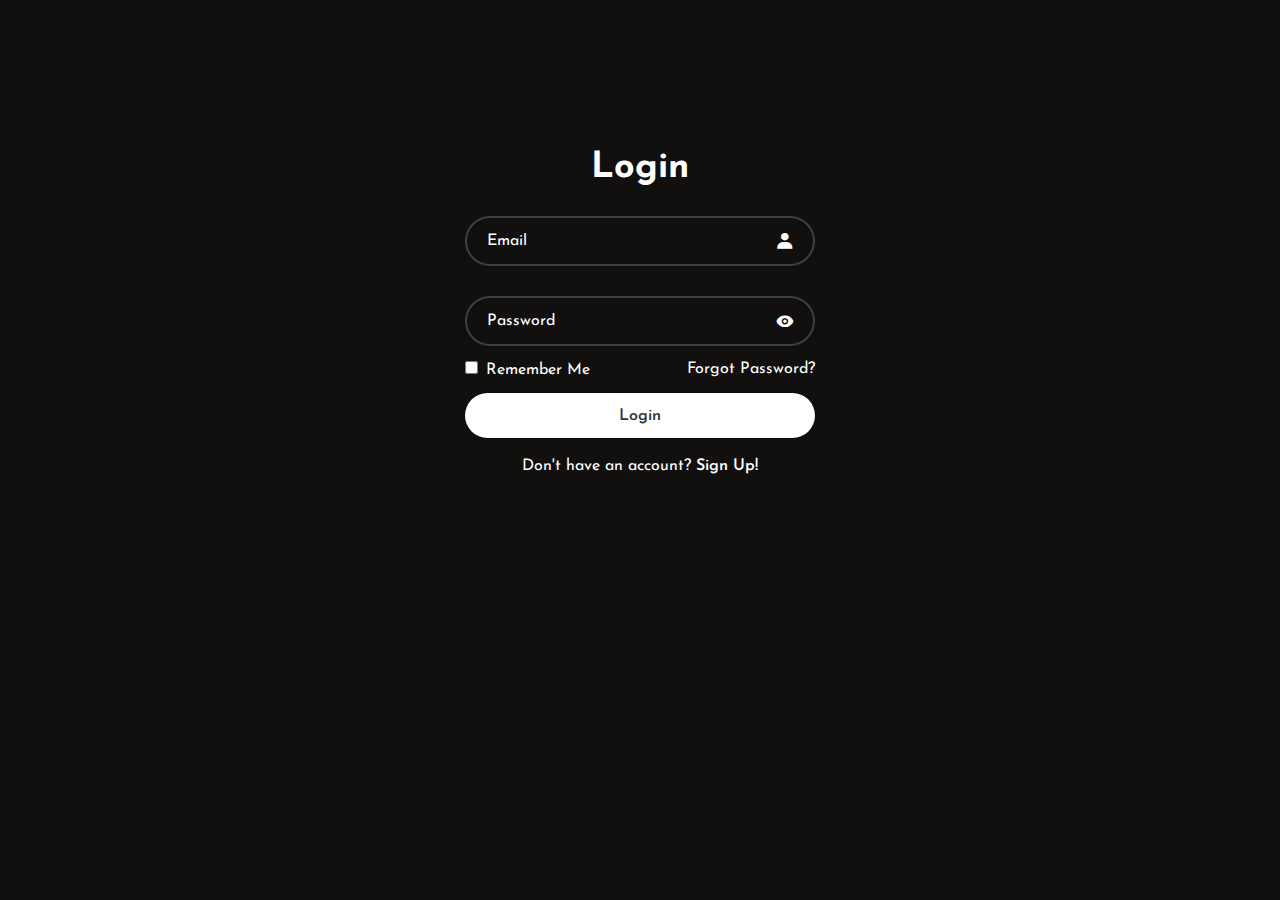
<file: index.html>
<!DOCTYPE html>
<html lang="en">
	<head>
		<!-- Meta Tags -->
		<meta charset="UTF-8" />
		<meta
			name="viewport"
			content="width=device-width, initial-scale=1.0, maximum-scale=1.0, minimum-scale=1.0, user-scalable=no"
		/>
		<meta name="mobile-web-wapp-capable" content="yes" />
		<meta name="theme-color" content="#000" />
		<!-- Link Tags -->
		<link rel="stylesheet" href="css/main.css" />
		<link rel="manifest" href="/manifest.json" />
		<link rel="apple-touch-icon" href="assets/svgs/check.svg" />
		<link
			rel="stylesheet"
			href="https://fonts.googleapis.com/css2?family=Material+Symbols+Outlined"
		/>
		<link
			rel="shortcut icon"
			href="assets/imgs/spider.jpg"
			type="image/x-icon"
		/>
		<link
			href="https://unpkg.com/boxicons@2.1.4/css/boxicons.min.css"
			rel="stylesheet"
		/>
		<!-- Scripts -->
		<script type="module" defer src="js/app.js"></script>
		<!-- Title -->
		<title>To Do</title>
	</head>
	<body>
		<!-- NAVBAR -->
		<nav>
			<header>
				<div class="icon" id="close-nav">
					<img
						src="assets/svgs/add-small.svg"
						width="35"
						height="35"
						alt=""
					/>
				</div>
				<div class="add-list-container">
					<div class="add-list-input">
						<input
							type="text"
							id="list-input"
							autocomplete="off"
							spellcheck="false"
							inputmode="text"
							placeholder="New List"
						/>
					</div>
				</div>
			</header>
			<ul id="main-lists"></ul>
			<ul id="lists"></ul>
		</nav>

		<!-- COMPONENTS  -->
		<div class="component tasks-main-container show" data-id="to-do-list">
			<header>
				<div class="icon" id="open-nav">
					<i class="bx bx-menu bx-sm" style="color: #ffffff"></i>
				</div>
				<h1 class="title" id="listTitle"></h1>
				<input
					type="text"
					value="My Day"
					id="renameListInput"
					placeholder="Untitled List"
					inputmode="text"
					autocomplete="off"
					spellcheck="false"
				/>
				<div class="icon hoverable" id="list-options-menu">
					<i class="bx bx-dots-horizontal-rounded bx-sm"></i>
				</div>
				<span class="material-symbols-outlined bar_chart">
					bar_chart
				</span>
			</header>
			<div class="tasksInput">
				<div class="icon">
					<i class="bx bx-plus bx-sm"></i>
				</div>
				<input
					type="text"
					autocomplete="off"
					spellcheck="false"
					id="tasks-input"
					placeholder="What do you wanna do today?"
					inputmode="text"
				/>
				<div class="icon" id="validation-icon">
					<i class="bx bxs-send"></i>
				</div>
			</div>
			<div id="tasks-list" style="position: relative">
				<div class="empty-message">
					<h1 class="empty-message__title"></h1>
					<p class="empty-message__description"></p>
				</div>

				<header class="list-header">
					<h2>HIGH PRIORITY</h2>
					<span>1</span>
					<div class="icon">
						<i class="bx bx-chevron-down"></i>
					</div>
				</header>
				<ul class="show" style="--list-color: red">
					<div class="tasks-container" priority="high"></div>
				</ul>
				<header class="list-header">
					<h2>MEDIUM PRIORITY</h2>
					<span>1</span>
					<div class="icon">
						<i class="bx bx-chevron-down"></i>
					</div>
				</header>
				<ul class="show" style="--list-color: orange">
					<div class="tasks-container" priority="medium"></div>
				</ul>
				<header class="list-header">
					<h2>LOW PRIORITY</h2>
					<span>1</span>
					<div class="icon">
						<i class="bx bx-chevron-down"></i>
					</div>
				</header>
				<ul class="show" style="--list-color: blue">
					<div class="tasks-container" priority="low"></div>
				</ul>
				<header class="list-header">
					<h2>NO PRIORITY</h2>
					<span>1</span>
					<div class="icon">
						<i class="bx bx-chevron-down"></i>
					</div>
				</header>
				<ul class="show" style="--list-color: gray">
					<div class="tasks-container" priority="no"></div>
				</ul>
				<header class="list-header">
					<h2>HABITS</h2>
					<span>1</span>
					<div class="icon">
						<i class="bx bx-chevron-down"></i>
					</div>
				</header>
				<ul class="show" style="--list-color: gray">
					<div class="tasks-container"></div>
				</ul>
				<header class="list-header">
					<h2>COMPLETED</h2>
					<span>1</span>
					<div class="icon">
						<i class="bx bx-chevron-down"></i>
					</div>
				</header>
				<ul class="show completedList" style="--list-color: gray">
					<div class="tasks-container" id="completedList"></div>
				</ul>
			</div>
		</div>
		<div
			class="component habits-container underDev"
			data-id="habit-tracker"
		>
			<h1>Habit Tracker (Soon)</h1>
		</div>
		<div class="component timer-container underDev" data-id="stop-watch">
			<h1>Stop Watch (Soon)</h1>
		</div>
		<div class="component search-container underDev" data-id="search">
			<h1>Search (Soon)</h1>
		</div>
		<div class="component settings-container underDev" data-id="settings">
			<h1>Settings (Soon)</h1>
		</div>

		<!-- SUBCOMPONENTS -->
		<div class="tasksOverview">
			<div class="profile">
				<img
					src="assets/imgs/spider.jpg"
					width="64"
					height="64"
					alt=""
				/>
				<div>
					<h1 class="greeting"></h1>
					<p>Keep Up The Hard Work, Champion!</p>
				</div>
				<img
					class="tasksOverviewCloseBtn"
					src="assets/svgs/close.svg"
					style="margin-left: auto; border: none !important"
					height="24"
					width="24"
					alt=""
				/>
			</div>

			<div style="overflow: auto">
				<h2 style="font-size: 20px; opacity: 0.8">
					Weekly Tasks Overview
				</h2>
				<div class="container">
					<div class="card">
						<span class="completedTasks">0</span>
						<div class="label">Completed Tasks</div>
					</div>
					<div class="card">
						<span class="undoneTasks">0</span>
						<div class="label">Undone Tasks</div>
					</div>
				</div>
				<div class="stats">
					<header>
						<h2>Completion Of Daily Tasks</h2>
						<div class="change-week">
							<div class="prev">&lt;</div>
							<div class="week">1/5-1/11</div>
							<div class="next">&gt;</div>
						</div>
					</header>

					<div class="stats-container">
						<div class="numbers">
							<div>100%</div>
							<div>80%</div>
							<div>60%</div>
							<div>40%</div>
							<div>20%</div>
							<div>0%</div>
						</div>
						<div class="stats_container">
							<div
								class="bar"
								name="Sun"
								style="--height: 0%"
							></div>
							<div
								class="bar"
								name="Mon"
								style="--height: 0%"
							></div>
							<div
								class="bar"
								name="Tue"
								style="--height: 0%"
							></div>
							<div
								class="bar"
								name="Wed"
								style="--height: 0%"
							></div>
							<div
								class="bar"
								name="Thu"
								style="--height: 0%"
							></div>
							<div
								class="bar"
								name="Fri"
								style="--height: 0%"
							></div>
							<div
								class="bar"
								name="Sat"
								style="--height: 0%"
							></div>
						</div>
					</div>
				</div>
				<br />
				<div class="completed-tasks">
					<h2>Completed Tasks Percantage</h2>
					<div class="progress percentage-circle">
						<div class="circle percentage-text">0%</div>
					</div>
					<div class="label"></div>
				</div>
				<div class="growth">
					<span class="growth-decrease">+15%</span>
					<div class="label growthDecreaseMessege">
						Growth From Last Week!
					</div>
				</div>
			</div>
		</div>

		<!-- FOOTER -->
		<footer>
			<div class="icon link" data-id="to-do-list">
				<svg
					xmlns="http://www.w3.org/2000/svg"
					width="30"
					height="30"
					viewBox="0 0 24 24"
					fill="none"
					stroke="#fff"
					stroke-width="2.5"
					stroke-linecap="round"
					stroke-linejoin="round"
					class="feather feather-check-circle"
				>
					<path d="M22 11.08V12a10 10 0 1 1-5.93-9.14"></path>
					<polyline points="22 4 12 14.01 9 11.01"></polyline>
				</svg>
			</div>
			<div class="icon link" data-id="habit-tracker">
				<svg
					xmlns="http://www.w3.org/2000/svg"
					width="30"
					height="30"
					viewBox="0 0 24 24"
					fill="none"
					stroke="#fff"
					stroke-width="2"
					stroke-linecap="round"
					stroke-linejoin="round"
					class="feather feather-target"
				>
					<circle cx="12" cy="12" r="10"></circle>
					<circle cx="12" cy="12" r="6"></circle>
					<circle cx="12" cy="12" r="2"></circle>
				</svg>
			</div>
			<div class="icon link" data-id="stop-watch">
				<svg
					xmlns="http://www.w3.org/2000/svg"
					width="30"
					height="30"
					viewBox="0 0 24 24"
					fill="none"
					stroke="#fff"
					stroke-width="2.5"
					stroke-linecap="round"
					stroke-linejoin="round"
					class="feather feather-clock"
				>
					<circle cx="12" cy="12" r="10"></circle>
					<polyline points="12 6 12 12 16 14"></polyline>
				</svg>
			</div>
			<div class="icon link" data-id="search">
				<svg
					xmlns="http://www.w3.org/2000/svg"
					width="30"
					height="30"
					viewBox="0 0 24 24"
					fill="none"
					stroke="#fff"
					stroke-width="2.5"
					stroke-linecap="round"
					stroke-linejoin="round"
					class="feather feather-search"
				>
					<circle cx="11" cy="11" r="8"></circle>
					<line x1="21" y1="21" x2="16.65" y2="16.65"></line>
				</svg>
			</div>
			<div class="icon link settings-btn" data-id="settings">
				<svg
					xmlns="http://www.w3.org/2000/svg"
					width="28"
					height="28"
					viewBox="0 0 24 24"
					fill="none"
					stroke="#fff"
					stroke-width="2.5"
					stroke-linecap="round"
					stroke-linejoin="round"
					class="feather feather-settings"
				>
					<circle cx="12" cy="12" r="3"></circle>
					<path
						d="M19.4 15a1.65 1.65 0 0 0 .33 1.82l.06.06a2 2 0 0 1 0 2.83 2 2 0 0 1-2.83 0l-.06-.06a1.65 1.65 0 0 0-1.82-.33 1.65 1.65 0 0 0-1 1.51V21a2 2 0 0 1-2 2 2 2 0 0 1-2-2v-.09A1.65 1.65 0 0 0 9 19.4a1.65 1.65 0 0 0-1.82.33l-.06.06a2 2 0 0 1-2.83 0 2 2 0 0 1 0-2.83l.06-.06a1.65 1.65 0 0 0 .33-1.82 1.65 1.65 0 0 0-1.51-1H3a2 2 0 0 1-2-2 2 2 0 0 1 2-2h.09A1.65 1.65 0 0 0 4.6 9a1.65 1.65 0 0 0-.33-1.82l-.06-.06a2 2 0 0 1 0-2.83 2 2 0 0 1 2.83 0l.06.06a1.65 1.65 0 0 0 1.82.33H9a1.65 1.65 0 0 0 1-1.51V3a2 2 0 0 1 2-2 2 2 0 0 1 2 2v.09a1.65 1.65 0 0 0 1 1.51 1.65 1.65 0 0 0 1.82-.33l.06-.06a2 2 0 0 1 2.83 0 2 2 0 0 1 0 2.83l-.06.06a1.65 1.65 0 0 0-.33 1.82V9a1.65 1.65 0 0 0 1.51 1H21a2 2 0 0 1 2 2 2 2 0 0 1-2 2h-.09a1.65 1.65 0 0 0-1.51 1z"
					></path>
				</svg>
			</div>
		</footer>

		<!-- SETTINGS -->
		<aside class="settings-bar">
			<header>
				<h1>Settings</h1>
				<div class="icon close-btn-settings">
					<img
						src="assets/svgs/close.svg"
						width="24"
						height="24"
						alt=""
					/>
				</div>
			</header>

			<h2>General</h2>

			<div class="toggle-container">
				<label for="a" class="h3">Turn on light mode</label>
				<div class="switch-container">
					<label for="a" class="switch" data-settings="light">
						<div class="switch-circle"></div>
					</label>
					<input
						type="checkbox"
						data-settings="light"
						class="toggler"
						id="a"
					/>
					<div class="onOff" data-settings="light">On</div>
				</div>
			</div>
			<div class="toggle-container">
				<label for="b" class="h3">Confirm before deleting</label>
				<div class="switch-container">
					<label
						for="b"
						class="switch"
						data-settings="confirmBeforeDeletion"
					>
						<div class="switch-circle"></div>
					</label>
					<input
						type="checkbox"
						data-settings="confirmBeforeDeletion"
						class="toggler"
						id="b"
					/>
					<div class="onOff" data-settings="confirmBeforeDeletion">
						On
					</div>
				</div>
			</div>
			<div class="toggle-container">
				<label for="x" class="h3">Play Completetion Sound</label>
				<div class="switch-container">
					<label for="x" data-settings="playSound" class="switch">
						<div class="switch-circle"></div>
					</label>
					<input
						type="checkbox"
						data-settings="playSound"
						class="toggler"
						id="x"
					/>
					<div class="onOff" data-settings="playSound">On</div>
				</div>
			</div>

			<h2>Smart Lists</h2>

			<div class="toggle-container">
				<label for="f" class="h3">All</label>
				<div class="switch-container">
					<label for="f" data-settings="showAll" class="switch"
						><div class="switch-circle"></div
					></label>
					<input
						type="checkbox"
						data-settings="showAll"
						class="toggler"
						id="f"
					/>
					<div class="onOff" data-settings="showAll">On</div>
				</div>
			</div>
			<div class="toggle-container">
				<label for="g" class="h3">Completed</label>
				<div class="switch-container">
					<label for="g" data-settings="showCompleted" class="switch"
						><div class="switch-circle"></div
					></label>
					<input
						type="checkbox"
						data-settings="showCompleted"
						class="toggler"
						id="g"
					/>
					<div class="onOff" data-settings="showCompleted">On</div>
				</div>
			</div>

			<h2>Connect</h2>

			<div class="links">
				<p>
					<i
						class="bx bxl-instagram bx-sm"
						style="color: var(--main-color)"
					></i>
					<a tabindex="-1" href="https://instagram.com/"
						>Follow Me On Instagram</a
					>
				</p>
				<p>
					<i
						class="bx bxl-github bx-sm"
						style="color: var(--main-color)"
					></i>
					<a tabindex="-1" href="https://github.com/AliAdel78-Sa"
						>Follow Me On Github</a
					>
				</p>
				<p id="sign-out-btn">
					<i class="bx bx-log-out bx-sm" style="color: #ff0000"></i>
					<span style="color: red">Sign Out</span>
				</p>
			</div>
		</aside>
		<!-- TASK -->
		<div class="task-details">
			<header>
				<h1>Task details</h1>
				<div class="icon" id="close-task-details">
					<svg
						xmlns="http://www.w3.org/2000/svg"
						height="30px"
						viewBox="0 -960 960 960"
						width="30px"
						fill="gray"
					>
						<path
							d="m256-200-56-56 224-224-224-224 56-56 224 224 224-224 56 56-224 224 224 224-56 56-224-224-224 224Z"
						/>
					</svg>
				</div>
			</header>

			<div>
				<section>
					<div class="task" id="task-details-item">
						<div
							class="icon"
							id="completeTaskBtn"
							style="--list-color: gray"
						>
							<img
								src="assets/svgs/check.svg"
								width="15"
								height="15"
								alt=""
							/>
						</div>
						<input
							type="text"
							class="text"
							value="Task 3"
							id="editTaskInput"
							placeholder="Untitled Task"
							autocomplete="off"
							inputmode="text"
							spellcheck="false"
							tabindex="-1"
						/>
						<div class="priority">
							<i
								class="bx bxs-flag-alt bx-sm choose-priority"
							></i>
						</div>
					</div>
				</section>
				<section>
					<textarea
						style="resize: none; width: 100%"
						id="noteTextArea"
						placeholder="Add a note"
						autocomplete="off"
						spellcheck="false"
						tabindex="-1"
						inputmode="text"
					></textarea>
				</section>
			</div>

			<footer>
				<div class="icon move-task-btn">
					<svg
						class="fluentIcon ___12fm75w f1w7gpdv fez10in fg4l7m0"
						aria-label=""
						fill="#fff"
						aria-hidden="true"
						width="20"
						height="20"
						viewBox="0 0 20 20"
						xmlns="http://www.w3.org/2000/svg"
					>
						<path
							d="M9.18 10.5l-1 .87a.5.5 0 10.66.76l2-1.75a.5.5 0 000-.76l-2-1.75a.5.5 0 10-.66.76l1 .87H5.5a.5.5 0 000 1h3.68zM16 16a2 2 0 002-2V6a2 2 0 00-2-2H4a2 2 0 00-2 2v8c0 1.1.9 2 2 2h12zm1-2a1 1 0 01-1 1h-3V5h3a1 1 0 011 1v8zm-5-9v10H4a1 1 0 01-1-1V6a1 1 0 011-1h8z"
							fill="#fff"
						></path>
					</svg>
				</div>
				<div class="task-date">Created Today</div>
				<div class="icon" id="delete-task-btn">
					<svg
						class="fluentIcon ___12fm75w f1w7gpdv fez10in fg4l7m0"
						aria-label=""
						fill="#fff"
						aria-hidden="true"
						width="20"
						height="20"
						viewBox="0 0 20 20"
						xmlns="http://www.w3.org/2000/svg"
					>
						<path
							d="M8.5 4h3a1.5 1.5 0 00-3 0zm-1 0a2.5 2.5 0 015 0h5a.5.5 0 010 1h-1.05l-1.2 10.34A3 3 0 0112.27 18H7.73a3 3 0 01-2.98-2.66L3.55 5H2.5a.5.5 0 010-1h5zM5.74 15.23A2 2 0 007.73 17h4.54a2 2 0 001.99-1.77L15.44 5H4.56l1.18 10.23zM8.5 7.5c.28 0 .5.22.5.5v6a.5.5 0 01-1 0V8c0-.28.22-.5.5-.5zM12 8a.5.5 0 00-1 0v6a.5.5 0 001 0V8z"
							fill="#fff"
						></path>
					</svg>
				</div>
			</footer>
		</div>
		<ul class="priority-container">
			<li
				class="priority-item hoverable"
				data="high"
				color="red"
				style="color: #fff"
			>
				<i class="bx bxs-flag-alt" style="color: red"></i>High Priority
			</li>
			<li
				class="priority-item hoverable"
				data="medium"
				color="orange"
				style="color: #fff"
			>
				<i class="bx bxs-flag-alt" style="color: orange"></i>Medium
				Priority
			</li>
			<li
				class="priority-item hoverable"
				data="low"
				color="blue"
				style="color: #fff"
			>
				<i class="bx bxs-flag-alt" style="color: blue"></i>Low Priority
			</li>
			<li
				class="priority-item hoverable"
				data="no"
				color="gray"
				style="color: #fff"
			>
				<i class="bx bxs-flag-alt" style="color: gray"></i>No Priority
			</li>
		</ul>
		<ul class="move-tasks">
			<h1>Move Task To:</h1>
		</ul>

		<!-- CORNERBTN -->
		<div class="animation-circle"></div>
		<div class="add-task-btn">
			<img src="assets/svgs/add.svg" width="50" height="50" alt="" />
		</div>

		<!-- MENUS -->
		<div class="context-menu" id="list-options">
			<header>
				<h1 class="title">Options</h1>
			</header>
			<section>
				<div class="option hoverable" id="rename-list">
					<div class="icon">
						<img
							src="assets/svgs/rename.svg"
							width="20"
							height="20"
							alt=""
						/>
					</div>
					<div class="text">Rename list</div>
				</div>
				<div class="option hoverable" id="change-theme">
					<div class="icon">
						<img
							width="20"
							height="20"
							src="assets/svgs/color-palette-outline.svg"
							alt=""
						/>
					</div>
					<div class="text">Change theme</div>
					<div class="submenu-icon">
						<img
							src="assets/svgs/arrow-right.svg"
							width="24"
							height="24"
							alt=""
						/>
					</div>
				</div>
			</section>
			<footer>
				<div class="option hoverable red" id="delete-list">
					<div class="icon">
						<img
							src="assets/svgs/trash-outline.svg"
							width="24"
							height="24"
							alt=""
						/>
					</div>
					<div class="text">Delete list</div>
				</div>
			</footer>
		</div>
		<div class="sub-context-menu">
			<div
				class="theme"
				data-settings="red"
				style="--color: #e56b68; --light-color: #f5c4c3"
			>
				<img
					src="assets/svgs/check.svg"
					width="15"
					height="15"
					alt=""
					class="checked"
				/>
			</div>
			<div
				class="theme"
				data-settings="pink"
				style="--color: #e46d8d; --light-color: #f4c5d1"
			>
				<img
					src="assets/svgs/check.svg"
					width="15"
					height="15"
					alt=""
					class="checked"
				/>
			</div>
			<div
				class="theme"
				data-settings="blue"
				style="--color: #78b9fd; --light-color: #aed5ff"
			>
				<img
					src="assets/svgs/check.svg"
					width="15"
					height="15"
					alt=""
					class="checked"
				/>
			</div>
			<div
				class="theme"
				data-settings="ocean"
				style="--color: #097bb9; --light-color: #a5d1e6"
			>
				<img
					src="assets/svgs/check.svg"
					width="15"
					height="15"
					alt=""
					class="checked"
				/>
			</div>
			<div
				class="theme"
				data-settings="green"
				style="--color: #21c784; --light-color: #a6e9ce"
			>
				<img
					src="assets/svgs/check.svg"
					width="15"
					height="15"
					alt=""
					class="checked"
				/>
			</div>
			<div
				class="theme"
				data-settings="green-hyphe"
				style="--color: #479e98; --light-color: #b5d8d6"
			>
				<img
					src="assets/svgs/check.svg"
					width="15"
					height="15"
					alt=""
					class="checked"
				/>
			</div>
		</div>

		<!-- OVERLAYS -->
		<div class="main-overlay"></div>
		<div class="secondry-overlay"></div>
		<div class="transparent-overlay"></div>

		<!-- PRELOADERS -->
		<div id="preloader">
			<span class="loader"></span>
		</div>

		<!-- NOTIFICATIONS -->
		<div class="notifications"></div>

		<!-- MODALS -->
		<div class="modals"></div>
	</body>
</html>
</file>
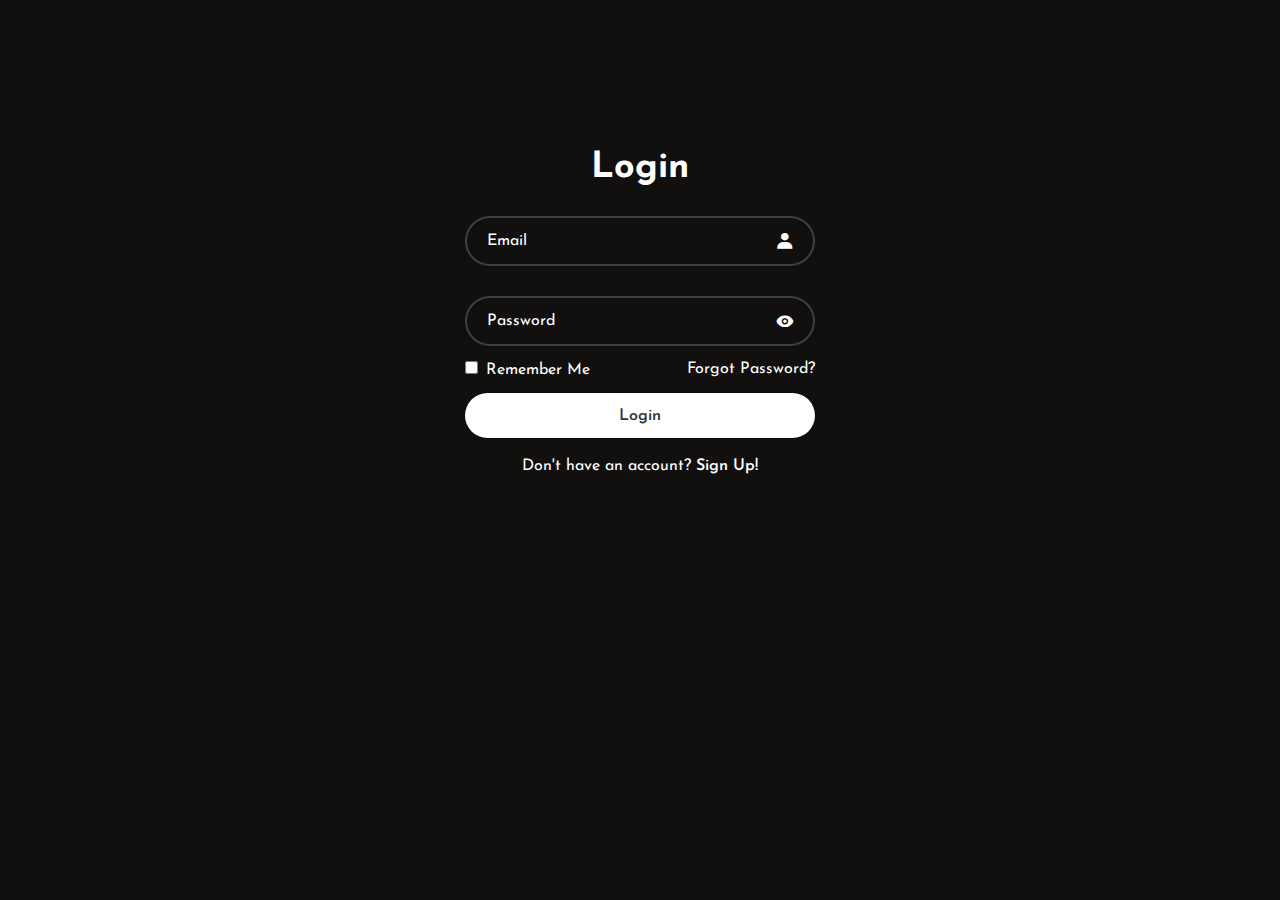
<file: pages/login.html>
<!DOCTYPE html>
<html lang="en">
	<head>
		<meta charset="UTF-8" />
		<meta
			name="viewport"
			content="width=device-width, initial-scale=1.0,maximum-scale=1.0,user-scalable=no"
		/>
		<link rel="stylesheet" href="../css/main.css" />
		<link rel="stylesheet" href="../css/login.css" />
		<link
			rel="stylesheet"
			href="https://fonts.googleapis.com/css2?family=Material+Symbols+Outlined"
		/>
		<link
			rel="shortcut icon"
			href="../assets/imgs/spider.jpg"
			type="image/x-icon"
		/>
		<link
			href="https://unpkg.com/boxicons@2.1.4/css/boxicons.min.css"
			rel="stylesheet"
		/>
		<title>Login Page</title>
	</head>
	<body>
		<div class="notifications"></div>
		<div class="wrapper">
			<h1>Login</h1>
			<div class="input-box">
				<input
					type="email"
					required
					placeholder="Email"
					id="email-input"
					name="email"
					autocomplete="off"
					autofocus
					spellcheck="false"
				/>
				<i class="bx bxs-user"></i>
			</div>
			<div class="input-box">
				<input
					type="password"
					required
					placeholder="Password"
					id="password-input"
					autocomplete="off"
					spellcheck="false"
				/>
				<i class="bx bxs-show" id="showPassword"></i>
				<i
					class="bx bxs-low-vision"
					style="display: none"
					id="hidePassword"
				></i>
			</div>
			<div class="remember-forgot">
				<label for="check">
					<input type="checkbox" id="check" /> Remember Me
				</label>
				<a href="signup.html">Forgot Password?</a>
			</div>
			<button id="login-btn" class="btn">
				<div id="loading" class="hide">
					<span class="loader2"></span>
				</div>
				Login
			</button>
			<div class="register-link">
				<p>
					Don't have an account?
					<a href="signup.html">Sign Up!</a>
				</p>
			</div>
		</div>
		<script type="module" src="../js/login.js"></script>
	</body>
</html>

<!-- alya70934@gmail.com -->
<!-- Ali -->
<!-- Adel -->
<!-- AliAdel78$$$ -->
</file>
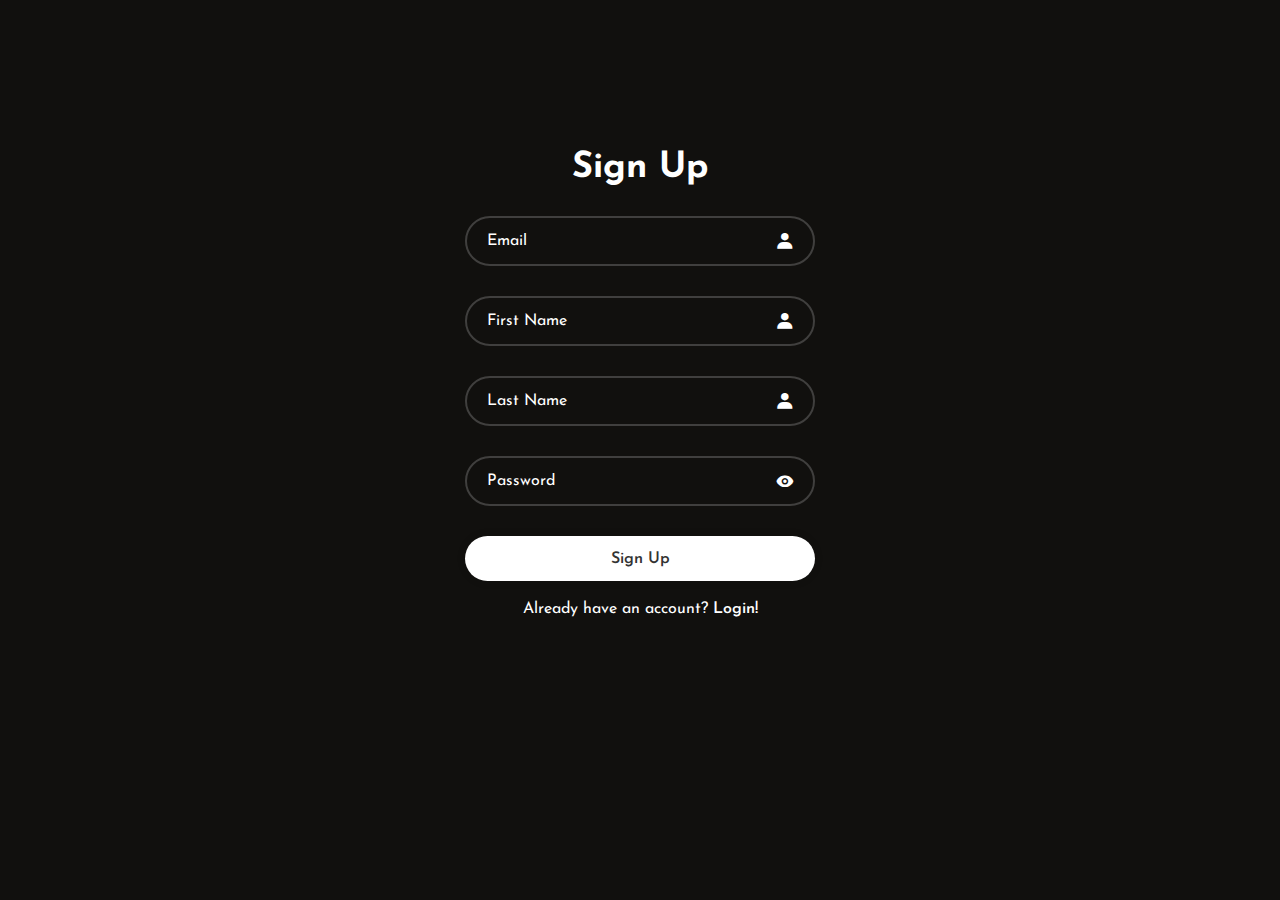
<file: pages/signup.html>
<!DOCTYPE html>
<html lang="en">
	<head>
		<meta charset="UTF-8" />
		<meta
			name="viewport"
			content="width=device-width, initial-scale=1.0,maximum-scale=1.0,user-scalable=no"
		/>
		<link rel="stylesheet" href="../css/main.css" />
		<link rel="stylesheet" href="../css/login.css" />
		<link
			rel="shortcut icon"
			href="../assets/imgs/spider.jpg"
			type="image/x-icon"
		/>
		<link
			rel="stylesheet"
			href="https://fonts.googleapis.com/css2?family=Material+Symbols+Outlined"
		/>
		<link
			href="https://unpkg.com/boxicons@2.1.4/css/boxicons.min.css"
			rel="stylesheet"
		/>
		<title>Sign Up Page</title>
	</head>
	<body>
		<div class="notifications"></div>
		<div class="wrapper">
			<h1>Sign Up</h1>
			<div class="input-box">
				<input
					type="email"
					required
					placeholder="Email"
					id="email-input"
					autocomplete="off"
					spellcheck="false"
				/>
				<i class="bx bxs-user"></i>
			</div>
			<div class="input-box">
				<input
					type="text"
					required
					id="firstname-input"
					placeholder="First Name"
					autocomplete="off"
					spellcheck="false"
				/>
				<i class="bx bxs-user"></i>
			</div>
			<div class="input-box">
				<input
					type="text"
					required
					placeholder="Last Name"
					id="lastname-input"
					autocomplete="off"
					spellcheck="false"
				/>
				<i class="bx bxs-user"></i>
			</div>
			<div class="input-box">
				<input
					type="password"
					required
					placeholder="Password"
					id="password-input"
					name="password"
					autocomplete="off"
					spellcheck="false"
				/>
				<i class="bx bxs-show" id="showPassword"></i>
				<i
					class="bx bxs-low-vision"
					style="display: none"
					id="hidePassword"
				></i>
			</div>
			<button id="signup-btn" class="btn">
				<div id="loading" class="hide">
					<span class="loader2"></span>
				</div>
				Sign Up
			</button>
			<div class="register-link">
				<p>
					Already have an account?
					<a href="login.html">Login!</a>
				</p>
			</div>
		</div>
		<script type="module" src="../js/signup.js"></script>
	</body>
</html>
</file>
<file: css/main.css>
@import url("https://fonts.googleapis.com/css2?family=Josefin+Sans:ital,wght@0,100..700;1,100..700&family=Poppins:ital,wght@0,100;0,200;0,300;0,400;0,500;0,600;0,700;0,800;0,900;1,100;1,200;1,300;1,400;1,500;1,600;1,700;1,800;1,900&family=Work+Sans:ital,wght@0,100..900;1,100..900&display=swap");
* {
  padding: 0;
  margin: 0;
  box-sizing: border-box;
  font-size: 1rem;
  font-family: "Josefin Sans", sans-serif;
  background-color: transparent;
  border: 0 transparent;
  outline: 0 transparent;
  text-decoration: none;
  list-style: none;
  -ms-user-select: none;
  -moz-user-select: none;
  -webkit-user-select: none;
  user-select: none;
  -webkit-tap-highlight-color: transparent;
  -webkit-tap-highlight-color: rgba(0, 0, 0, 0);
  scrollbar-width: none;
  scroll-behavior: smooth;
}

a:visited {
  color: #fff;
}

body {
  background-color: #11100e;
  height: 100dvh;
  overflow-x: hidden;
  display: grid;
  grid-template-rows: 1fr auto;
}

::-webkit-scrollbar {
  display: none;
}

body[theme=red] {
  --main-color: #e56b68;
}

body[theme=green-hyphe] {
  --main-color: #479e98;
}

body[theme=green] {
  --main-color: #21c784;
}

body[theme=ocean] {
  --main-color: #097bb9;
}

body[theme=pink] {
  --main-color: #e46d8d;
}

body[theme=blue] {
  --main-color: #78b9fd;
}

nav {
  background-color: #1f1e1d;
  width: 80%;
  height: 100%;
  padding: 10px 0 0;
  display: grid;
  grid-template: auto auto auto 1fr/1fr;
  overflow: auto;
  transition: 0.3s ease all;
  position: absolute;
  left: 0;
  top: 0;
  transform: translate(-100%);
  z-index: 7;
}
nav * {
  color: #fff;
}
nav header {
  padding-left: 20px;
  padding-bottom: 10px;
  margin-bottom: 20px;
  display: flex;
  align-items: center;
  gap: 20px;
  border-bottom: 1px solid rgba(255, 255, 255, 0.1);
}
nav header .icon {
  width: fit-content;
}
nav #lists {
  border-top: 1px solid rgba(255, 255, 255, 0.1);
  padding-top: 10px;
  margin-top: 10px;
  display: grid;
  grid-template-columns: 1fr;
  grid-template-rows: 1fr;
  transition: 0.3s ease all;
}
nav .list-item {
  display: flex;
  align-items: center;
  gap: 20px;
  padding: 10px 20px;
  border-left: 3px solid transparent;
}
nav .list-item.active {
  background-color: #3b3a38;
  border-left: 3px solid var(--main-color);
}
nav .list-item .icon {
  width: 30px;
}
nav .add-list-container .add-list-input {
  display: flex;
  align-items: center;
  gap: 20px;
  border-left: 3px solid transparent;
}
nav .add-list-container .icon {
  padding-left: 20px;
  width: 50px;
}
nav .add-list-container .icon * {
  color: #78b9fd;
}
nav .add-list-container input {
  width: 100%;
  height: 100%;
  padding: 15px 0;
  color: #fff;
  font-size: 20px;
}
nav .add-list-container input::placeholder {
  color: #fff;
}
nav .add-list-container input:focus::placeholder {
  color: gray;
}
nav.show {
  transform: translate(0);
}

.tasks-main-container {
  padding: 30px 10px 0;
  display: grid;
  grid-template-rows: auto auto 1fr;
  overflow: auto;
}
.tasks-main-container * {
  color: var(--main-color);
}
.tasks-main-container > header {
  display: flex;
  gap: 10px;
  align-items: center !important;
  padding: 0 20px 20px;
}
.tasks-main-container > header h1 {
  font-size: 20px;
}
.tasks-main-container > header #renameListInput {
  font-size: 20px;
  border: 1px solid #fff;
  padding: 10px;
  width: 150px;
  display: none;
}
.tasks-main-container > header #list-options-menu {
  display: flex;
  justify-content: center;
  align-items: center;
  opacity: 0.7;
  margin-left: 10px;
  border-radius: 5px;
  padding: 2px;
}
.tasks-main-container > header #list-options-menu.hover-effect {
  transition: 0.1s ease all;
  background-color: #32312f;
}
.tasks-main-container .tasksInput {
  border-bottom: 1px solid rgba(255, 255, 255, 0.3);
  display: flex;
  align-items: center;
  gap: 10px;
  background-color: #252422;
  height: 50px;
  margin-bottom: 10px;
  border-radius: 5px;
}
.tasks-main-container .tasksInput .icon {
  height: 100%;
  display: flex;
  justify-content: center;
  align-items: center;
  margin-left: 20px;
}
.tasks-main-container .tasksInput .icon * {
  color: var(--main-color);
}
.tasks-main-container .tasksInput .icon .bxs-send {
  color: #fff;
}
.tasks-main-container .tasksInput .icon:last-child {
  background-color: var(--main-color);
  border-radius: 20px;
  height: 30px;
  display: flex;
  justify-content: center;
  align-items: center;
  width: 60px;
  margin-right: 20px;
  display: none;
}
.tasks-main-container .tasksInput .icon:last-child i {
  font-size: 20px;
}
.tasks-main-container .tasksInput input {
  height: 100%;
  width: 100%;
  color: var(--main-color);
}
.tasks-main-container .tasksInput input::placeholder {
  color: var(--main-color);
}
.tasks-main-container .tasksInput input:focus::placeholder {
  color: gray;
}
.tasks-main-container .bar_chart {
  margin-left: auto;
}

#tasks-list {
  overflow: auto;
}
#tasks-list header {
  opacity: 0.6;
  display: flex;
  align-items: center;
  padding-inline: 10px;
  background-color: #292828;
  padding-block: 10px;
  border-radius: 5px;
  border-bottom-right-radius: 0;
  border-bottom-left-radius: 0;
  transition: 0.3s ease all;
}
#tasks-list header.show {
  border-radius: 5px;
}
#tasks-list header .icon {
  transition: 0.3s ease all;
}
#tasks-list header .icon.rotate {
  rotate: -90deg;
}
#tasks-list header h2 {
  margin-right: auto;
}
#tasks-list header * {
  font-weight: normal;
  color: #fff;
}
#tasks-list header span {
  margin-right: 5px;
}

#tasks-list ul {
  display: grid;
  grid-template-rows: 0fr;
  transition: 0.3s ease all;
  background-color: #1f1e1e;
  border-bottom-right-radius: 5px;
  border-bottom-left-radius: 5px;
  margin-bottom: 10px;
}
#tasks-list ul * {
  color: #fff;
}
#tasks-list ul.show {
  grid-template-rows: 1fr;
}
#tasks-list ul > div {
  overflow: hidden;
}

.task-item {
  display: flex;
  align-items: center;
  padding: 15px 20px;
  gap: 15px;
  border-radius: 5px;
  transition: opacity 300ms ease-in-out;
}
.task-item .text {
  margin-top: 3px;
}
.task-item .icon {
  border: 2px solid var(--list-color);
  width: 20px;
  border-radius: 5px;
  aspect-ratio: 1;
  display: flex;
  justify-content: center;
  align-items: center;
  transition: 0.3s ease all;
}
.task-item .icon img {
  display: none;
}
.task-item .due-date {
  margin-left: auto;
}
.task-item.hover-effect {
  transition: 100ms ease all;
  background-color: #3a3a3a;
}
.task-item.checked * {
  color: #fff;
  opacity: 0.6;
}
.task-item.checked .icon {
  background-color: #fff;
  border-color: #fff;
}
.task-item.checked .icon img {
  display: block;
}
.task-item.checked .text {
  text-decoration: line-through;
}

.task-transition {
  opacity: 0;
}

.add-task-btn {
  position: fixed;
  bottom: 80px;
  right: 30px;
  border-radius: 50%;
  width: 55px;
  aspect-ratio: 1;
  display: flex;
  justify-content: center;
  align-items: center;
  background-color: var(--main-color);
}
.add-task-btn * {
  color: #fff;
}

.animation-circle {
  position: fixed;
  bottom: 80px;
  right: 30px;
  border-radius: 50%;
  width: 55px;
  aspect-ratio: 1;
  background-color: var(--main-color);
  scale: 1;
  opacity: 1;
  animation-name: scaling;
  animation-duration: 1s;
  animation-timing-function: ease;
  animation-iteration-count: infinite;
}

@keyframes scaling {
  100% {
    scale: 1.5;
    opacity: 0;
  }
}
aside {
  background-color: #1f1e1d;
  width: 80%;
  height: 100%;
  padding: 20px 20px 0;
  overflow: auto;
  transition: 0.3s ease all;
  position: absolute;
  top: 0;
  left: 100%;
  z-index: 10;
  transform: translate(0%);
}
aside * {
  color: #fff;
}
aside header {
  display: flex;
  justify-content: space-between;
  align-items: center;
  margin-bottom: 20px;
}
aside header h1 {
  font-size: 20px;
}
aside h2 {
  margin-block: 15px;
  font-size: 24px;
}
aside .h3 {
  display: block;
  margin-block: 10px;
  width: fit-content;
}
aside .toggle-container {
  margin-block: 20px;
}
aside .switch-container {
  display: flex;
  align-items: center;
  gap: 5px;
}
aside .switch-container .switch {
  width: 40px;
  height: 19px;
  border-radius: 30px;
  border: 1px solid rgba(255, 255, 255, 0.3);
  position: relative;
  display: flex;
  align-items: center;
  transition: 175ms ease all;
}
aside .switch-container .switch .switch-circle {
  position: absolute;
  aspect-ratio: 1;
  height: 80%;
  background-color: rgba(255, 255, 255, 0.5);
  border-radius: 50%;
  left: 2px;
  transition: 175ms ease all;
}
aside .switch-container .switch.checked {
  background-color: var(--main-color);
  border: 1px solid transparent;
}
aside .switch-container .switch.checked .switch-circle {
  left: 95%;
  transform: translate(-100%);
  background-color: #fff;
}
aside input {
  display: none;
}
aside .links {
  padding: 10px 0;
  display: flex;
  gap: 10px;
  flex-flow: column;
}
aside .links p {
  display: flex;
  align-items: center;
  gap: 20px;
}
aside .links p * {
  color: var(--main-color);
}
aside.show {
  transform: translate(-100%);
}

.context-menu {
  position: fixed;
  bottom: 0;
  background-color: #252422;
  width: 100%;
  border-top-left-radius: 3px;
  border-top-right-radius: 3px;
  z-index: 5;
  opacity: 0;
  pointer-events: none;
  transition: 0.2s ease all;
  transform: translate(0, 30px);
}
.context-menu * {
  color: #fff;
}
.context-menu header {
  display: flex;
  justify-content: center;
  align-items: center;
  padding: 15px;
  border-bottom: 1px solid rgba(255, 255, 255, 0.2);
}
.context-menu section {
  padding: 5px 0;
  border-bottom: 1px solid rgba(255, 255, 255, 0.2);
}
.context-menu footer {
  padding: 5px 0;
}
.context-menu .option {
  margin-block: 10px;
  padding: 10px 20px;
  display: flex;
  align-items: center;
  gap: 10px;
}
.context-menu .option.red * {
  color: #f02626;
}
.context-menu .option.hover-effect {
  transition: 100ms ease all;
  background-color: #32312f;
}
.context-menu.show {
  opacity: 1;
  pointer-events: all;
  transform: translate(0, 0);
}
.context-menu .submenu-icon {
  margin-left: auto;
}

.modal {
  background-color: #222;
  border: 1px solid rgba(255, 255, 255, 0.2);
  color: #fff;
  box-shadow: 0px 0px 15px 3px rgba(0, 0, 0, 0.3);
  padding: 25px;
  width: 350px;
  display: flex;
  flex-flow: column;
  transition: 0.2s ease all;
  position: absolute;
  top: 50%;
  left: 50%;
  transform: translate(-50%, -60%);
  animation-name: fade-in;
  animation-duration: 200ms;
  animation-delay: 0s;
  animation-timing-function: ease-in-out;
  animation-iteration-count: 1;
  animation-fill-mode: both;
  animation-direction: alternate;
  z-index: 1000;
  border-radius: 5px;
  z-index: 15;
}
.modal h2 {
  margin-bottom: 5px;
  font-weight: 500;
  font-size: 22px;
}
.modal p {
  font-size: 13px;
}
.modal .btns {
  display: flex;
  gap: 10px;
  margin-top: 40px;
  padding-inline: 20px;
}
.modal .btns button {
  padding: 5px 20px;
  color: #fff;
  transition: 0.1s all ease;
  display: flex;
  justify-content: center;
  align-items: center;
  font-size: 15px;
  border-radius: 7px;
  box-shadow: 0px 0px 10px 1px rgba(0, 0, 0, 0.2);
  flex: 1;
}
.modal .btns button:first-child {
  background-color: #b11100;
}
.modal .btns button:first-child:hover {
  background-color: #ed4e4e;
}
.modal .btns button:last-child {
  background-color: #313133;
}
.modal .btns button:last-child:hover {
  background-color: #434346;
}

@keyframes fade-in {
  0% {
    opacity: 0;
    transform: translate(-50%, -60%);
  }
  100% {
    opacity: 1;
    transform: translate(-50%, -50%);
  }
}
@keyframes fade-out {
  0% {
    opacity: 1;
    transform: translate(-50%, -50%);
  }
  100% {
    opacity: 0;
    transform: translate(-50%, -60%);
  }
}
.sub-context-menu {
  position: fixed;
  bottom: 0;
  background-color: #252422;
  width: 100%;
  border-top-left-radius: 3px;
  border-top-right-radius: 3px;
  z-index: 17;
  height: 100px;
  opacity: 0;
  pointer-events: none;
  transition: 0.2s ease all;
  transform: translate(0, 30px);
  display: flex;
  align-items: center;
  justify-content: center;
  gap: 10px;
}
.sub-context-menu * {
  color: #fff;
}
.sub-context-menu.show {
  opacity: 1;
  pointer-events: all;
  transform: translate(0, 0);
}
.sub-context-menu .theme {
  border-radius: 50%;
  width: 40px;
  aspect-ratio: 1;
  background-image: linear-gradient(200deg, var(--color), var(--light-color));
  display: flex;
  justify-content: center;
  align-items: center;
}
.sub-context-menu .theme.selected .checked {
  display: block;
}
.sub-context-menu .theme .checked {
  display: none;
}

#preloader {
  background-color: rgb(0, 0, 0);
  z-index: 1000;
  width: 100%;
  height: 100%;
  position: absolute;
  top: 0;
  left: 0;
  display: flex;
  justify-content: center;
  align-items: center;
  transition: 0.2s ease all;
  opacity: 1;
  pointer-events: all;
}
#preloader.hide {
  opacity: 0;
  pointer-events: none;
}

.loader,
.loader:before,
.loader:after {
  border-radius: 50%;
  width: 2.5em;
  height: 2.5em;
  animation-fill-mode: both;
  animation: bblFadInOut 1.8s infinite ease-in-out;
}

.loader {
  color: #fff;
  font-size: 7px;
  position: relative;
  text-indent: -9999em;
  transform: translateZ(0);
  animation-delay: -0.16s;
}

.loader:before,
.loader:after {
  content: "";
  position: absolute;
  top: 0;
}

.loader:before {
  left: -3.5em;
  animation-delay: -0.32s;
}

.loader:after {
  left: 3.5em;
}

@keyframes bblFadInOut {
  0%, 80%, 100% {
    box-shadow: 0 2.5em 0 -1.3em;
  }
  40% {
    box-shadow: 0 2.5em 0 0;
  }
}
body > footer {
  display: flex;
  align-items: center;
  justify-content: center;
  gap: 50px;
  padding: 10px 0;
}

footer .link.active svg {
  stroke: var(--main-color);
}
footer .link {
  transition: 0.2s ease-in-out all;
  animation-duration: 200ms;
  animation-timing-function: ease-in-out;
  animation-iteration-count: 1;
  animation-fill-mode: both;
  animation-direction: alternate;
}

@keyframes scaleDown {
  50% {
    scale: 0.8;
  }
  0%, 100% {
    scale: 1;
  }
}
.task-details {
  background-color: #1f1e1d;
  width: 80%;
  height: 100%;
  padding: 20px 20px 0;
  overflow: auto;
  transition: 0.3s ease all;
  position: absolute;
  top: 0;
  left: 100%;
  z-index: 3;
  transform: translate(0%);
  display: grid;
  grid-template-rows: auto 1fr auto;
}
.task-details header {
  display: flex;
  justify-content: space-between;
  align-items: center;
  border-bottom: 1px solid rgba(255, 255, 255, 0.3);
  padding-bottom: 20px;
}
.task-details header h1 {
  color: #fff;
  font-size: 22px;
}
.task-details > div {
  padding-top: 10px;
  padding-bottom: 20px;
}
.task-details section {
  background-color: #2b2b2b;
  width: 100%;
  padding: 10px;
  border-radius: 5px;
  margin-block: 10px;
}
.task-details section * {
  color: gray;
}
.task-details section textarea {
  min-height: 100px;
  color: #fff;
}
.task-details section textarea::placeholder {
  color: #fff;
}
.task-details section textarea:focus::placeholder {
  color: gray;
}
.task-details section:first-child .task {
  display: flex;
  align-items: center;
  gap: 10px;
}
.task-details section:first-child .task input {
  width: 100%;
  font-size: 1.25rem;
  margin-top: 3px;
  color: #fff;
}
.task-details section:first-child .task .icon {
  border: 2px solid var(--list-color);
  width: 25px;
  border-radius: 5px;
  aspect-ratio: 1;
  display: flex;
  justify-content: center;
  align-items: center;
  transition: 0.3s ease all;
}
.task-details section:first-child .task .icon img {
  display: none;
}
.task-details section:first-child .task.checked * {
  color: #fff;
  opacity: 0.6;
}
.task-details section:first-child .task.checked .icon {
  background-color: #fff;
  border-color: #fff;
}
.task-details section:first-child .task.checked .icon img {
  display: block;
}
.task-details section:first-child .task.checked .text {
  text-decoration: line-through;
}
.task-details footer {
  display: flex;
  justify-content: space-between;
  padding: 20px 0 10px;
  border-top: 1px solid rgba(255, 255, 255, 0.3);
}
.task-details footer * {
  color: #fff;
}
.task-details.show {
  transform: translate(-100%);
}

.priority-container {
  background-color: #222;
  border-radius: 5px;
  width: 200px;
  position: absolute;
  top: 148px;
  left: 100%;
  transform: translateX(-110%);
  transition: 0.15s ease all;
  opacity: 0;
  pointer-events: none;
  z-index: 60;
  box-shadow: 0 0 20px 2px rgba(0, 0, 0, 0.2);
  border: 1px solid rgba(255, 255, 255, 0.1);
}
.priority-container * {
  color: #fff;
}
.priority-container li {
  padding-block: 15px;
  padding-inline: 10px;
  display: flex;
  align-items: center;
  gap: 20px;
  transition: 0.3s ease transform;
  transform: translate(0, 20px);
}
.priority-container li.hover-effect {
  background-color: #32312f;
}
.priority-container.show {
  opacity: 1;
  pointer-events: all;
}
.priority-container.show li {
  transform: translate(0, 0);
}

.move-tasks {
  background-color: #222;
  border-radius: 5px;
  padding: 10px 0;
  width: 200px;
  position: absolute;
  max-height: 500px;
  overflow: auto;
  bottom: 65px;
  left: 70%;
  transition: 0.15s ease all;
  display: flex;
  flex-flow: column;
  transform: translate(-120%, 20px);
  box-shadow: 0 0 20px 2px rgba(0, 0, 0, 0.2);
  border: 1px solid rgba(255, 255, 255, 0.1);
  opacity: 0;
  pointer-events: none;
  z-index: 60;
}
.move-tasks * {
  color: #fff;
}
.move-tasks h1 {
  margin-block: 10px;
  font-size: 20px;
  padding: 0 20px;
}
.move-tasks li {
  display: flex;
  align-items: center;
  gap: 20px;
  padding: 10px 20px;
}
.move-tasks li.hover-effect {
  background-color: #32312f;
}
.move-tasks.show {
  opacity: 1;
  pointer-events: all;
  transform: translate(-120%, 0);
}

.main-overlay {
  position: absolute;
  top: 0;
  left: 0;
  width: 100%;
  height: 100%;
  opacity: 0;
  pointer-events: none;
  background-color: rgba(30, 30, 28, 0.5019607843);
  transition: 0.3s ease all;
  z-index: 2;
}
.main-overlay.show {
  opacity: 1;
  pointer-events: all;
}

.secondry-overlay {
  position: absolute;
  top: 0;
  left: 0;
  width: 100%;
  height: 100%;
  opacity: 0;
  pointer-events: none;
  background-color: rgba(30, 30, 28, 0.5019607843);
  transition: 0.3s ease all;
  z-index: 10;
}
.secondry-overlay.show {
  opacity: 1;
  pointer-events: all;
}

.transparent-overlay {
  position: absolute;
  top: 0;
  left: 0;
  width: 100%;
  height: 100%;
  opacity: 0;
  pointer-events: none;
  background-color: rgba(30, 30, 28, 0.5019607843);
  transition: 0.3s ease all;
  z-index: 10;
  background-color: transparent;
}
.transparent-overlay.show {
  opacity: 1;
  pointer-events: all;
}

.notification {
  gap: 1em;
  padding: 2em;
  position: fixed;
  top: 20px;
  left: 50%;
  max-width: 470px;
  transform: translateX(-50%);
  box-shadow: 0 0 20px 3px #232631;
  background-image: linear-gradient(90deg, #02244b 0%, #232631 40%);
  padding: 1em;
  border-radius: 10px;
  color: #898c97;
  width: 100%;
  animation: fadeOut 400ms ease-out 3s;
  display: flex;
  justify-content: space-between;
  align-items: center;
  animation-name: come;
  animation-duration: 400ms;
  animation-delay: 0s;
  animation-timing-function: ease-in-out;
  animation-iteration-count: 1;
  animation-fill-mode: both;
  animation-direction: alternate;
  z-index: 1000;
}
.notification > div {
  display: flex;
  justify-content: space-between;
  align-items: center;
  gap: 1em;
  width: 100%;
}
.notification span {
  font-size: 1.7em;
}
.notification .close-btn {
  cursor: pointer;
  margin-left: auto;
}
.notification h3 {
  color: #fff;
  margin-bottom: 0.2em;
}
.notification .icon {
  width: 1.5em;
  display: flex;
  justify-content: center;
  align-items: center;
  color: #218afa;
  background-color: #042c5c;
  height: 1.5em;
  border-radius: 8px;
}
.notification.success {
  background-image: linear-gradient(90deg, #084431 0%, #232631 40%);
}
.notification.success .icon {
  color: #26f2b1;
  background-color: #0a4f3a;
}
.notification.danger {
  background-image: linear-gradient(90deg, #480607 0%, #232631 40%);
}
.notification.danger .icon {
  color: #ff5c5a;
  background-color: #590e0e;
}

@keyframes come {
  0% {
    top: -100px;
  }
  100% {
    top: 20px;
  }
}
@keyframes fade {
  0% {
    top: 20px;
  }
  100% {
    top: -100px;
  }
}
@keyframes ripple {
  100% {
    transform: translate(-50%, -50%) scale(100);
    opacity: 0;
  }
}
.component {
  padding: 30px 10px 0;
  overflow: auto;
  display: none;
}
.component.show {
  display: grid;
  grid-template-rows: auto auto 1fr;
}

.underDev.show {
  display: flex;
  justify-content: center;
  align-items: center;
  text-wrap: nowrap;
}
.underDev.show * {
  font-size: 40px;
  color: #fff;
}

.tasksOverview {
  width: 100%;
  height: 100%;
  position: absolute;
  z-index: 50;
  background-color: #000;
  transform: translateY(100%);
  pointer-events: none;
  transition: 0.4s ease transform;
  display: none;
  grid-template-rows: auto 1fr;
  overflow: auto;
  padding: 20px;
}
.tasksOverview.show {
  pointer-events: all;
  transform: translate(0, 0);
}
.tasksOverview * {
  color: #fff;
}

.profile {
  display: flex;
  align-items: center;
  gap: 20px;
  margin-bottom: 30px;
}
.profile img {
  border-radius: 50%;
  border: 1px solid rgba(255, 255, 255, 0.2);
}
.profile * {
  font-size: 20px;
}
.profile p {
  opacity: 0.7;
  font-size: 18px;
  margin-top: 5px;
}

.container {
  display: flex;
  width: 100%;
  gap: 10px;
  margin-top: 10px;
}

.card {
  flex: 1;
  height: 100%;
  background-color: #222;
  border-radius: 7px;
  display: flex;
  justify-content: center;
  align-items: center;
  flex-flow: column;
  gap: 10px;
  padding-block: 25px;
}
.card * {
  font-size: 30px;
}
.card .label {
  opacity: 0.8;
  font-size: 20px;
}

.stats {
  height: 300px;
  background-color: #222;
  border-radius: 7px;
  display: flex;
  flex-flow: column;
  padding: 20px 20px 40px;
  margin-top: 10px;
  gap: 10px;
}
.stats * {
  font-size: 20px;
}
.stats header {
  display: flex;
  justify-content: space-between;
  padding-bottom: 10px;
}
.stats header * {
  font-size: 16px;
}
.stats .change-week {
  display: flex;
  gap: 10px;
}
.stats .change-week .week {
  text-wrap: nowrap;
  color: rgba(255, 255, 255, 0.8);
}
.stats .stats-container {
  display: flex;
  height: 100%;
  gap: 5px;
}
.stats .stats-container .numbers {
  display: flex;
  flex-flow: column;
  justify-content: space-between;
}
.stats .stats-container .numbers * {
  color: rgba(255, 255, 255, 0.8);
  font-size: 14px;
}
.stats .stats-container > .div {
  display: flex;
  flex-flow: column;
  width: 100%;
}
.stats .stats-container .stats_container {
  border-left: 1px solid rgba(255, 255, 255, 0.5);
  width: 100%;
  height: 100%;
  border-bottom: 1px solid rgba(255, 255, 255, 0.5);
  display: flex;
  align-items: flex-end;
  padding-inline: 5px;
  justify-content: space-between;
}
.stats .stats-container .stats_container .bar {
  width: 25px;
  background-color: #3c73eb;
  border-top-left-radius: 4px;
  border-top-right-radius: 4px;
  animation-name: "";
  animation-duration: 0.5s;
  animation-timing-function: ease;
  animation-iteration-count: 1;
  animation-fill-mode: both;
  animation-direction: alternate;
  position: relative;
}
.stats .stats-container .stats_container .bar::after {
  content: attr(name);
  position: absolute;
  bottom: -30px;
  color: rgba(255, 255, 255, 0.5);
  font-size: 14px;
  left: 100%;
  transform: translate(-100%);
}
.stats .stats-container .stats_container .bar::before {
  content: attr(per);
  font-size: 14px;
  position: absolute;
  top: -40px;
  border-radius: 5px;
  transform: translate(-5px, 10px);
  background-color: #fff;
  padding: var(--padding);
  color: rgba(0, 0, 0, 0.8);
  opacity: 0;
  transition: 0.3s ease all;
}
.stats .stats-container .stats_container .bar:hover::before {
  opacity: 1;
  transform: translate(-5px, 0);
}

@keyframes goHigh {
  0% {
    height: 0%;
  }
  100% {
    height: var(--height);
  }
}
@property --gradient-angle {
  syntax: "<length-percentage>";
  inherits: false;
  initial-value: 0%;
}
.completed-tasks {
  width: 100%;
  height: 250px;
  background-color: #222;
  border-radius: 10px;
  margin-top: 10px;
  display: flex;
  justify-content: center;
  align-items: center;
  flex-flow: column;
}
.completed-tasks h2 {
  width: 100%;
  padding-left: 20px;
  margin-bottom: 10px;
}
.completed-tasks .progress {
  transition: --gradient-angle 300ms;
  animation-name: "";
  animation-duration: 0.5s;
  animation-timing-function: ease;
  animation-iteration-count: 1;
  animation-fill-mode: both;
  background-image: conic-gradient(#3c73eb var(--gradient-angle), #383838 var(--gradient-angle));
  animation-direction: alternate;
  width: 38%;
  display: flex;
  justify-content: center;
  align-items: center;
  border-radius: 50%;
  aspect-ratio: 1;
}
.completed-tasks .progress * {
  font-size: 30px;
}
.completed-tasks .progress .circle {
  background-color: #222;
  width: 90%;
  aspect-ratio: 1;
  border-radius: 50%;
  display: flex;
  justify-content: center;
  align-items: center;
}

.growth {
  background-color: #222;
  border-radius: 10px;
  margin-top: 10px;
  display: flex;
  justify-content: center;
  flex-flow: column;
  align-items: center;
  height: 200px;
}
.growth * {
  font-size: 50px;
}
.growth .label {
  opacity: 0.7;
  font-size: 16px;
  margin-top: 10px;
}

.empty-message {
  position: absolute;
  top: 50%;
  left: 50%;
  transform: translate(-50%, -50%);
  width: 300px;
  height: 200px;
  border-radius: 10px;
  display: flex;
  flex-flow: column;
  justify-content: center;
  align-items: center;
  padding: 20px;
  display: none;
}

.empty-message__title {
  font-size: 22px;
  font-weight: bold;
  text-align: center;
}

.empty-message__description {
  margin-top: 10px;
  line-height: 1.5;
  text-align: center;
}/*# sourceMappingURL=main.css.map */
</file>
<file: css/login.css>
body {
  display: flex;
  justify-content: center;
  min-height: 100dvh;
  padding-top: 150px;
}

.wrapper {
  width: 350px;
  color: #fff;
}
.wrapper h1 {
  font-size: 36px;
  text-align: center;
}
.wrapper .input-box {
  position: relative;
  width: 100%;
  height: 50px;
  margin: 30px 0;
}
.wrapper .input-box input {
  color: #fff;
  width: 100%;
  height: 100%;
  border: 2px solid rgba(255, 255, 255, 0.2);
  border-radius: 40px;
  padding: 20px 45px 20px 20px;
}
.wrapper .input-box input::placeholder {
  color: #fff;
}
.wrapper .input-box input:-webkit-autofill,
.wrapper .input-box input:-webkit-autofill:hover,
.wrapper .input-box input:-webkit-autofill:focus,
.wrapper .input-box input:-webkit-autofill:active {
  -webkit-text-fill-color: #fff !important;
  -webkit-background-clip: text;
  -webkit-box-shadow: 0 0 0 30px #000 inset !important;
  border: 2px solid rgba(255, 255, 255, 0.2) !important;
  font-family: "Josefin Sans", sans-serif !important;
}
.wrapper .input-box i {
  position: absolute;
  font-size: 20px;
  right: 20px;
  top: 50%;
  transform: translateY(-50%);
}
.wrapper .remember-forgot {
  display: flex;
  justify-content: space-between;
  font-size: 14.5px;
  margin: -15px 0 15px;
}
.wrapper .remember-forgot label input {
  accent-color: #000000;
  margin-right: 3px;
}
.wrapper .remember-forgot a {
  color: #fff;
  text-decoration: none;
}
.wrapper .remember-forgot a:hover {
  text-decoration: underline;
}
.wrapper .btn {
  width: 100%;
  height: 45px;
  background-color: #fff;
  border-radius: 40px;
  font-size: 16px;
  color: #333;
  font-weight: 600;
  position: relative;
  cursor: pointer;
  box-shadow: 0 0 10px rgba(0, 0, 0, 0.1);
}
.wrapper .register-link {
  font-size: 14.5px;
  text-align: center;
  margin-top: 20px;
}
.wrapper .register-link a {
  text-decoration: none;
  color: #fff;
  font-weight: 600;
}
.wrapper .register-link a:hover {
  text-decoration: underline;
}

#loading {
  background-color: white;
  z-index: 1000;
  width: 100%;
  height: 100%;
  position: absolute;
  top: 0;
  left: 0;
  display: grid;
  place-items: center;
  border-radius: 40px;
  transition: 0.2s ease all;
  opacity: 1;
  pointer-events: all;
  cursor: not-allowed;
}
#loading.hide {
  opacity: 0;
  pointer-events: none;
}
#loading .loader2 {
  top: -15px;
}

.loader2 {
  width: 28px;
  height: 28px;
  border: 3px solid #000;
  border-bottom-color: transparent;
  border-radius: 50%;
  display: inline-block;
  box-sizing: border-box;
  animation: rotation 1s linear infinite;
}

@keyframes rotation {
  0% {
    transform: rotate(0deg);
  }
  100% {
    transform: rotate(360deg);
  }
}/*# sourceMappingURL=login.css.map */
</file>
